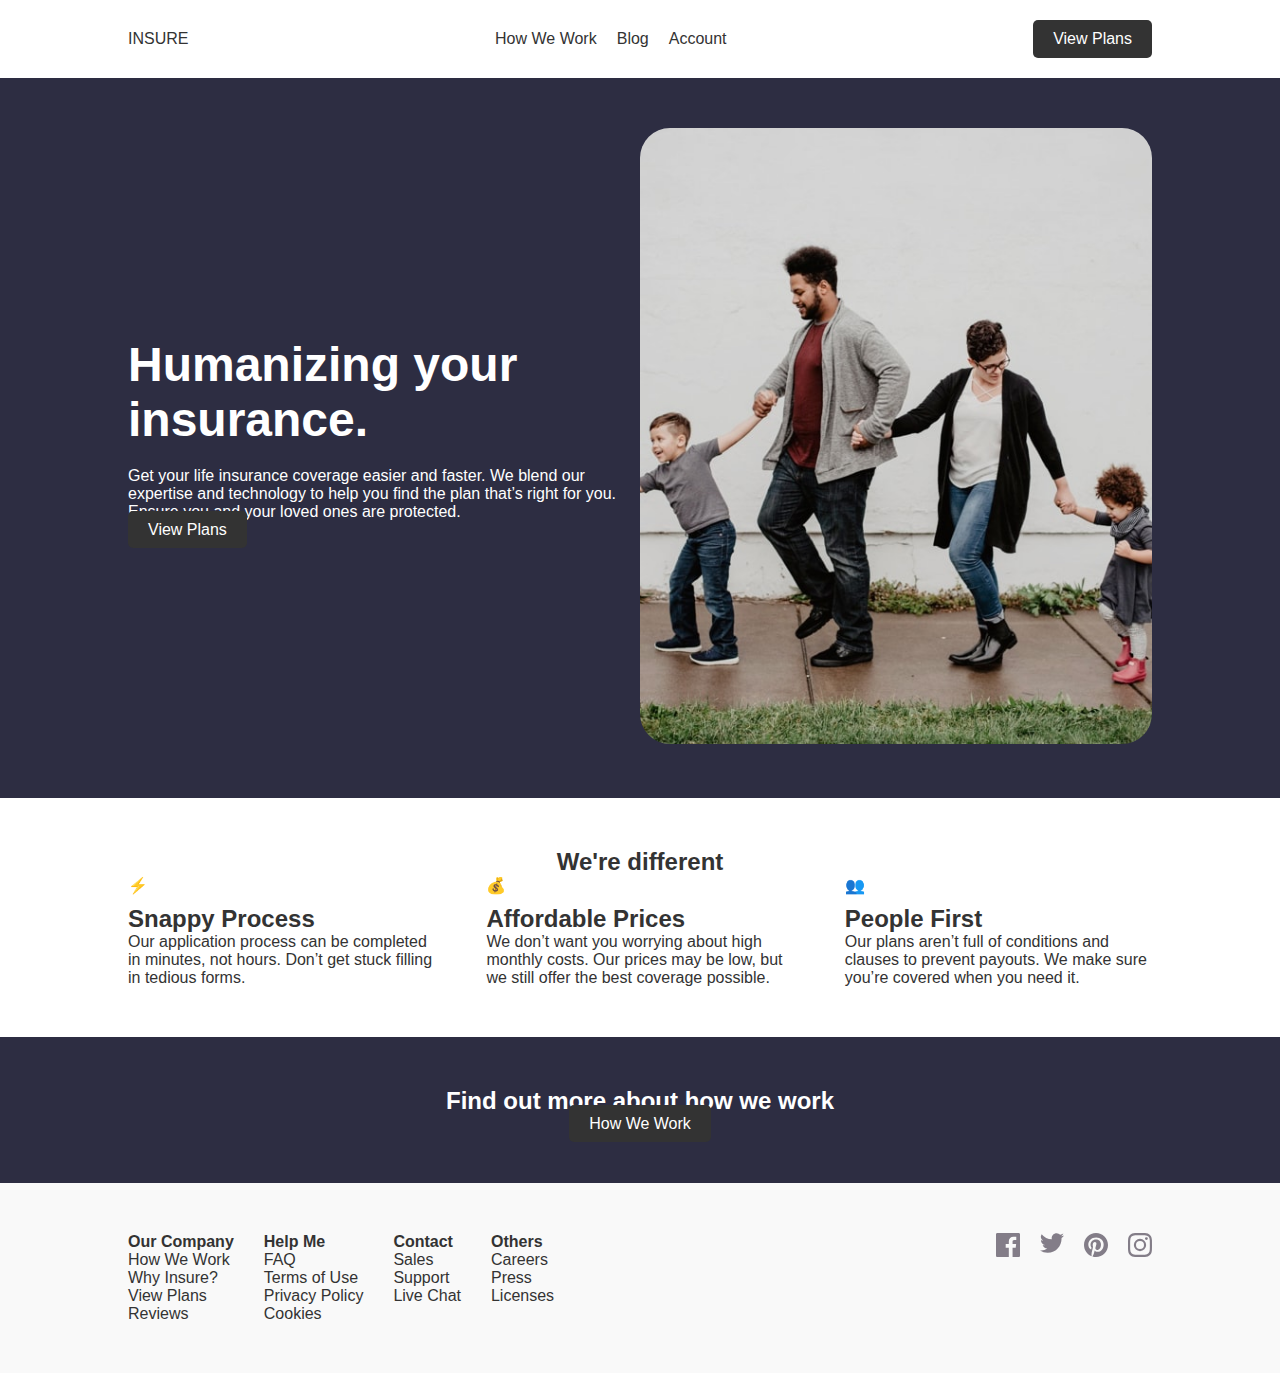
<file: index.html>
<!DOCTYPE html>
<html lang="en">
<head>
  <meta charset="UTF-8">
  <meta name="viewport" content="width=device-width, initial-scale=1.0">
  <title>Insurance Page</title>
  <link rel="stylesheet" href="Project.css">
</head>
<body>
  <!-- Header -->
  <header>
    <div class="container header-container">
      <div class="logo">INSURE</div>
      <nav>
        <ul>
          <li><a href="#">How We Work</a></li>
          <li><a href="#">Blog</a></li>
          <li><a href="#">Account</a></li>
        </ul>
      </nav>
      <a href="#" class="button">View Plans</a>
    </div>
  </header>

  <!-- Hero Section -->
  <section class="hero">
    <div class="container hero-content">
      <div class="hero-text">
        <h1>Humanizing your insurance.</h1>
        <p>Get your life insurance coverage easier and faster. We blend our expertise and technology to help you find the plan that’s right for you. Ensure you and your loved ones are protected.</p>
        <a href="#" class="button">View Plans</a>
      </div>
      <div class="hero-image">
        <img src="Insure Image.jpg" alt="Insure Image ">
      </div>
    </div>
  </section>

  <!-- Features Section -->
  <section class="features">
    <div class="container">
      <h2>We're different</h2>
      <div class="features-grid">
        <div class="feature-item">
          <div class="icon">⚡</div>
          <h3>Snappy Process</h3>
          <p>Our application process can be completed in minutes, not hours. Don’t get stuck filling in tedious forms.</p>
        </div>
        <div class="feature-item">
          <div class="icon">💰</div>
          <h3>Affordable Prices</h3>
          <p>We don’t want you worrying about high monthly costs. Our prices may be low, but we still offer the best coverage possible.</p>
        </div>
        <div class="feature-item">
          <div class="icon">👥</div>
          <h3>People First</h3>
          <p>Our plans aren’t full of conditions and clauses to prevent payouts. We make sure you’re covered when you need it.</p>
        </div>
      </div>
    </div>
  </section>

  <!-- CTA Section -->
  <section class="cta">
    <div class="container">
      <h2>Find out more about how we work</h2>
      <a href="#" class="button">How We Work</a>
    </div>
  </section>

  <!-- Footer -->
  <footer>
    <div class="container footer-content">
      <div class="footer-links">
        <div>
          <h4>Our Company</h4>
          <ul>
            <li><a href="#">How We Work</a></li>
            <li><a href="#">Why Insure?</a></li>
            <li><a href="#">View Plans</a></li>
            <li><a href="#">Reviews</a></li>
          </ul>
        </div>
        <div>
          <h4>Help Me</h4>
          <ul>
            <li><a href="#">FAQ</a></li>
            <li><a href="#">Terms of Use</a></li>
            <li><a href="#">Privacy Policy</a></li>
            <li><a href="#">Cookies</a></li>
          </ul>
        </div>
        <div>
          <h4>Contact</h4>
          <ul>
            <li><a href="#">Sales</a></li>
            <li><a href="#">Support</a></li>
            <li><a href="#">Live Chat</a></li>
          </ul>
        </div>
        <div>
          <h4>Others</h4>
          <ul>
            <li><a href="#">Careers</a></li>
            <li><a href="#">Press</a></li>
            <li><a href="#">Licenses</a></li>
          </ul>
        </div>
      </div>
      <div class="social-links">
        <svg xmlns="http://www.w3.org/2000/svg" width="24" height="24"><path fill="#837D88" d="M22.675 0H1.325C.593 0 0 .593 0 1.325v21.351C0 23.407.593 24 1.325 24H12.82v-9.294H9.692v-3.622h3.128V8.413c0-3.1 1.893-4.788 4.659-4.788 1.325 0 2.463.099 2.795.143v3.24l-1.918.001c-1.504 0-1.795.715-1.795 1.763v2.313h3.587l-.467 3.622h-3.12V24h6.116c.73 0 1.323-.593 1.323-1.325V1.325C24 .593 23.407 0 22.675 0z"/></svg>
        <svg xmlns="http://www.w3.org/2000/svg" width="24" height="20"><path fill="#837D88" d="M24 2.557a9.83 9.83 0 01-2.828.775A4.932 4.932 0 0023.337.608a9.864 9.864 0 01-3.127 1.195A4.916 4.916 0 0016.616.248c-3.179 0-5.515 2.966-4.797 6.045A13.978 13.978 0 011.671 1.149a4.93 4.93 0 001.523 6.574 4.903 4.903 0 01-2.229-.616c-.054 2.281 1.581 4.415 3.949 4.89a4.935 4.935 0 01-2.224.084 4.928 4.928 0 004.6 3.419A9.9 9.9 0 010 17.54a13.94 13.94 0 007.548 2.212c9.142 0 14.307-7.721 13.995-14.646A10.025 10.025 0 0024 2.557z"/></svg>
        <svg xmlns="http://www.w3.org/2000/svg" width="24" height="24"><path fill="#837D88" d="M12 0C5.373 0 0 5.372 0 12c0 5.084 3.163 9.426 7.627 11.174-.105-.949-.2-2.405.042-3.441.218-.937 1.407-5.965 1.407-5.965s-.359-.719-.359-1.782c0-1.668.967-2.914 2.171-2.914 1.023 0 1.518.769 1.518 1.69 0 1.029-.655 2.568-.994 3.995-.283 1.194.599 2.169 1.777 2.169 2.133 0 3.772-2.249 3.772-5.495 0-2.873-2.064-4.882-5.012-4.882-3.414 0-5.418 2.561-5.418 5.207 0 1.031.397 2.138.893 2.738a.36.36 0 01.083.345l-.333 1.36c-.053.22-.174.267-.402.161-1.499-.698-2.436-2.889-2.436-4.649 0-3.785 2.75-7.262 7.929-7.262 4.163 0 7.398 2.967 7.398 6.931 0 4.136-2.607 7.464-6.227 7.464-1.216 0-2.359-.631-2.75-1.378l-.748 2.853c-.271 1.043-1.002 2.35-1.492 3.146C9.57 23.812 10.763 24 12 24c6.627 0 12-5.373 12-12 0-6.628-5.373-12-12-12z"/></svg>
        <svg xmlns="http://www.w3.org/2000/svg" width="24" height="24"><path fill="#837D88" d="M12 2.163c3.204 0 3.584.012 4.85.07 3.252.148 4.771 1.691 4.919 4.919.058 1.265.069 1.645.069 4.849 0 3.205-.012 3.584-.069 4.849-.149 3.225-1.664 4.771-4.919 4.919-1.266.058-1.644.07-4.85.07-3.204 0-3.584-.012-4.849-.07-3.26-.149-4.771-1.699-4.919-4.92-.058-1.265-.07-1.644-.07-4.849 0-3.204.013-3.583.07-4.849.149-3.227 1.664-4.771 4.919-4.919 1.266-.057 1.645-.069 4.849-.069zM12 0C8.741 0 8.333.014 7.053.072 2.695.272.273 2.69.073 7.052.014 8.333 0 8.741 0 12c0 3.259.014 3.668.072 4.948.2 4.358 2.618 6.78 6.98 6.98C8.333 23.986 8.741 24 12 24c3.259 0 3.668-.014 4.948-.072 4.354-.2 6.782-2.618 6.979-6.98.059-1.28.073-1.689.073-4.948 0-3.259-.014-3.667-.072-4.947-.196-4.354-2.617-6.78-6.979-6.98C15.668.014 15.259 0 12 0zm0 5.838a6.162 6.162 0 100 12.324 6.162 6.162 0 000-12.324zM12 16a4 4 0 110-8 4 4 0 010 8zm6.406-11.845a1.44 1.44 0 100 2.881 1.44 1.44 0 000-2.881z"/></svg>
      </div>
    </div>
  </footer>
</body>
</html>
</file>
<file: Project.css>
* {
    margin: 0;
    padding: 0;
    box-sizing: border-box;
  }
  
  body {
    font-family: 'Arial', sans-serif;
    color: #333;
  }
  
  .container {
    width: 80%;
    margin: 0 auto;
  }
  
  .header-container {
    display: flex;
    justify-content: space-between;
    align-items: center;
    padding: 20px 0;
  }
  
  nav ul {
    display: flex;
    gap: 20px;
    list-style: none;
  }
  
  nav ul li a {
    text-decoration: none;
    color: #333;
  }
  
  .button {
    padding: 10px 20px;
    background-color: #333;
    color: #fff;
    text-decoration: none;
    border-radius: 5px;
  }
  
  .hero {
    background-color: #2d2d42;
    color: #fff;
    padding: 50px 0;
  }
  
  .hero-content {
    display: flex;
    justify-content: space-between;
    align-items: center;
  }
  
  .hero-text {
    max-width: 50%;
  }
  
  .hero-text h1 {
    font-size: 3rem;
    margin-bottom: 20px;
  }
  
  .hero-image img {
    width: 100%;
    border-radius: 30px;
  }
  
  .features {
    padding: 50px 0;
    text-align: center;
  }
  
  .features-grid {
    display: flex;
    justify-content: space-between;
    gap: 20px;
  }
  
  .feature-item {
    text-align: left;
    max-width: 30%;
  }
  
  .feature-item h3 {
    font-size: 1.5rem;
    margin-top: 10px;
  }
  
  .cta {
    background-color: #2d2d42;
    color: #fff;
    padding: 50px 0;
    text-align: center;
  }
  
  .cta .button {
    margin-top: 20px;
  }
  
  footer {
    background-color: #f9f9f9;
    padding: 50px 0;
  }
  
  .footer-content {
    display: flex;
    justify-content: space-between;
    gap: 30px;
  }
  
  .footer-links {
    display: flex;
    gap: 30px;
  }
  
  .footer-links ul {
    list-style: none;
  }
  
  .footer-links ul li a {
    text-decoration: none;
    color: #333;
  }
  
  .social-links {
    display: flex;
    gap: 20px;
  }
  
  .social-links a {
    text-decoration: none;
    color: #333;
  }
  * {
    margin: 0;
    padding: 0;
    box-sizing: border-box;
  }
  
  body {
    font-family: 'Arial', sans-serif;
    color: #333;
  }
  
  .container {
    width: 80%;
    margin: 0 auto;
  }
  
  .header-container {
    display: flex;
    justify-content: space-between;
    align-items: center;
    padding: 20px 0;
  }
  
  nav ul {
    display: flex;
    gap: 20px;
    list-style: none;
  }
  
  nav ul li a {
    text-decoration: none;
    color: #333;
  }
  
  .button {
    padding: 10px 20px;
    background-color: #333;
    color: #fff;
    text-decoration: none;
    border-radius: 5px;
  }
  
  .hero {
    background-color: #2d2d42;
    color: #fff;
    padding: 50px 0;
  }
  
  .hero-content {
    display: flex;
    justify-content: space-between;
    align-items: center;
  }
  
  .hero-text {
    max-width: 50%;
  }
  
  .hero-text h1 {
    font-size: 3rem;
    margin-bottom: 20px;
  }
  
  .hero-image img {
    width: 100%;
    border-radius: 30px;
  }
  
  .features {
    padding: 50px 0;
    text-align: center;
  }
  
  .features-grid {
    display: flex;
    justify-content: space-between;
    gap: 20px;
  }
  
  .feature-item {
    text-align: left;
    max-width: 30%;
  }
  
  .feature-item h3 {
    font-size: 1.5rem;
    margin-top: 10px;
  }
  
  .cta {
    background-color: #2d2d42;
    color: #fff;
    padding: 50px 0;
    text-align: center;
  }
  
  .cta .button {
    margin-top: 20px;
  }
  
  footer {
    background-color: #f9f9f9;
    padding: 50px 0;
  }
  
  .footer-content {
    display: flex;
    justify-content: space-between;
    gap: 30px;
  }
  
  .footer-links {
    display: flex;
    gap: 30px;
  }
  
  .footer-links ul {
    list-style: none;
  }
  
  .footer-links ul li a {
    text-decoration: none;
    color: #333;
  }
  
  .social-links {
    display: flex;
    gap: 20px;
  }
  
  .social-links a {
    text-decoration: none;
    color: #333;
  }
</file>
